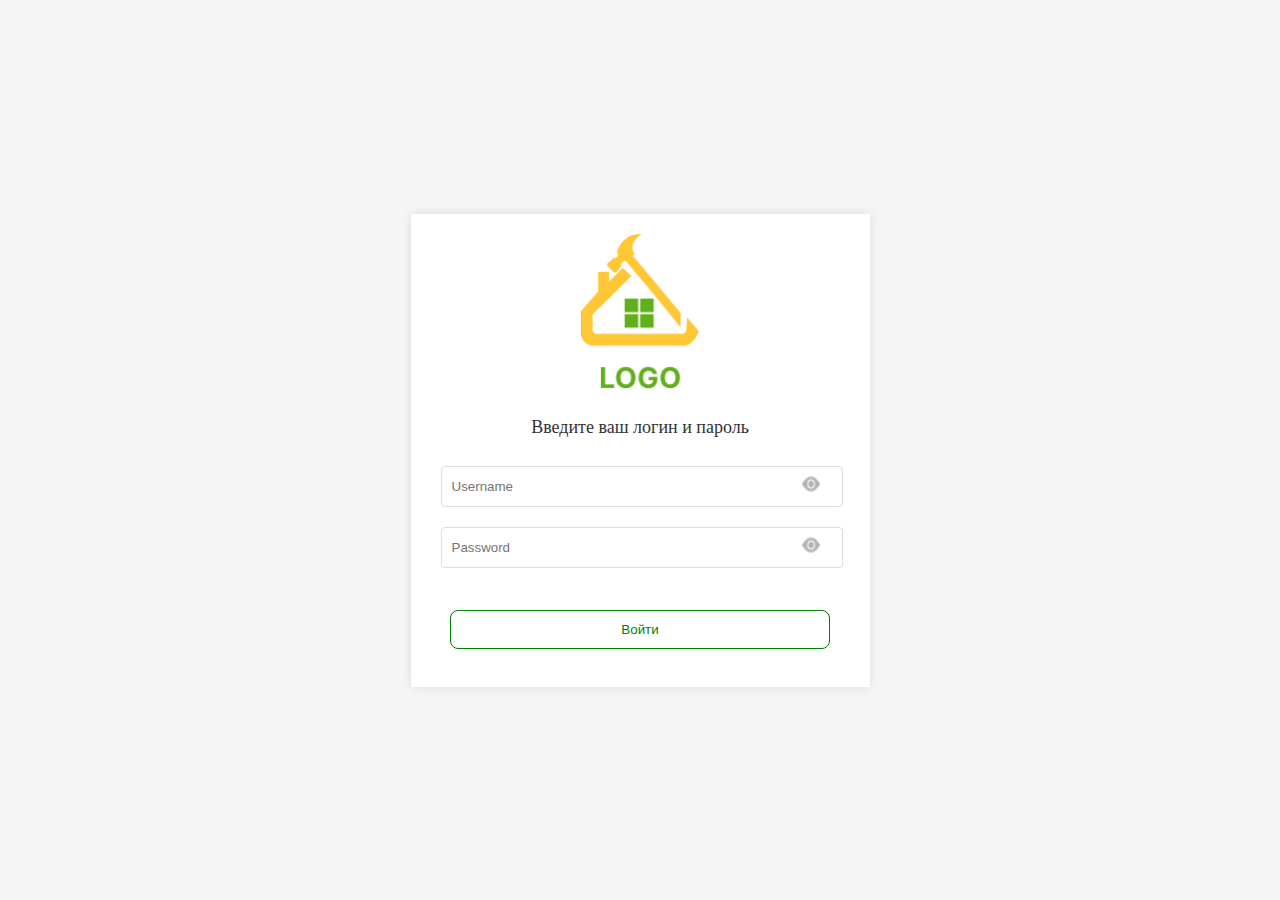
<file: index.html>
<!DOCTYPE html>
<html lang="en">

<head>
    <meta charset="UTF-8">
    <meta name="viewport" content="width=device-width, initial-scale=1.0">
    <title>My Website</title>
    <link rel="stylesheet" href="style.css">
</head>

<body>
    <div class="sidebar-left">
        <div class="sidebar-left-logo">ЛОГО</div>

        <button class="sidebar-left-icon" id="managers-btn"> <img class="users-img" src="img/users.png" alt="">
            Менеджеры</button>
        <button class="sidebar-left-icon" id="regions-btn"> <img class="location-img" src="img/location.png"
                alt="">Регионы</button>
    </div>


    <div class="content-left">
        <div id="managers" class="page-left active">
            <div class="head-right-page">
                <button class="head-right-exit-btn">
                    <p class="head-right-exit-text">Выход</p>
                    <img class="head-right-exit-logo" src="img/exit.png" alt="">
                </button>
            </div>
            <div class="right-page-block">
                <h1 class="right-page-title">Текст</h1>
                <div class="right-page-head">
                    <div class="right-search-block">
                        <p class="right-search-text">Поиск</p>
                        <img class="right-search-img" src="img/search.png" alt="">
                    </div>
                    <button class="right-filter-btn"><img class="right-filter-img" src="img/filter.png"
                            alt="">Фильтр</button>
                    <button id="addManagerBtn" class="right-manager-btn">Добавить менеджера</button>
                </div>


                <div id="modal" class="modal">
                    <div class="modal-content">
                        <span class="close-btn close-btn-1">&times;</span>
                        <h1 class="add-manager-text">Добавить менеджера</h1>
                        <label class="name-manager" for="managerName">ФИО менеджера</label>
                        <input type="text" id="managerName" class="modal-input" placeholder="Напишите ФИО">
                        <label class="number-manager" for="phoneNumber">Номер телефона</label>
                        <input type="text" id="phoneNumber" class="modal-input" placeholder="+996 ( ___ ) __ __ __">
                        <div class="add-manager-btns">
                            <button class="cancel-btn add-manager-btn">Отменить</button>
                            <button class="save-btn add-manager-btn">Сохранить</button>
                        </div>
                    </div>
                </div>


                <div class="active-hidden-block">
                    <p class="active-text">АКТИВНЫЕ (45 556)</p>
                    <p class="hidden-text">СКРЫТЫЕ (75)</p>
                </div>
                <div class="active-hidden-lines">
                    <hr class="active-text-line">
                    <hr class="hidden-text-line">
                </div>
                <div class="markAll-block">
                    <button class="markAll-btn">
                        <input class="markAll-click" type="checkbox">
                        <p class="markAll-text">Отметить все</p>
                    </button>
                    <button class="markAll-delete-block">
                        <img class="markAll-delete-img" src="img/delete.png" alt="">
                    </button>
                    <button class="markAll-eye-block">
                        <img class="markAll-eye-img" src="img/eyes.png" alt="">
                    </button>
                </div>

                <div class="header-lists-block">
                    <div class="head-number-icon">№</div>
                    <h1 class="head-list-text">ФИО</h1>
                    <h1 class="head-list-text">ТЕЛЕФОН</h1>
                    <h1 class="head-list-text">ДЕЙСТВИЯ</h1>
                </div>
                <hr class="header-list-line">


                <ol class="lists-block">
                    <li class="list-name"> Аликов Алик Аликович</li>
                    <div class="list-number">+996 707 123 456</div>
                    <div class="list-imgs">
                        <button id="addManagerBtn--3"><img class="list-img" src="img/System icons.png" alt=""></button>
                        <button><img class="list-img" src="img/Real World Icon.png" alt=""></button>
                        <button><img class="list-img" src="img/Frame.png" alt=""></button>
                    </div>
                </ol>

                <ol class="lists-block">
                    <li class="list-name"> Аликов Алик Аликович</li>
                    <div class="list-number">+996 707 123 456</div>
                    <div class="list-imgs">
                        <button id="addManagerBtn--3"><img class="list-img" src="img/System icons.png" alt=""></button>
                        <button><img class="list-img" src="img/Real World Icon.png" alt=""></button>
                        <button><img class="list-img" src="img/Frame.png" alt=""></button>
                    </div>
                </ol>

                <ol class="lists-block">
                    <li class="list-name"> Аликов Алик Аликович</li>
                    <div class="list-number">+996 707 123 456</div>
                    <div class="list-imgs">
                        <button id="addManagerBtn--3"> <img class="list-img" src="img/System icons.png" alt=""></button>
                        <button> <img class="list-img" src="img/Real World Icon.png" alt=""></button>
                        <button> <img class="list-img" src="img/Frame.png" alt=""></button>
                    </div>
                </ol>

                <div class="footer-pages-blocks">
                    <div class="open-page-block">
                        <p class="open-page-text">Перейти на страницу</p>
                        <div class="open-page-minblock">0</div>
                    </div>
                    <div class="pages-blocks">
                        <button class="footer-arrow-btn"><img class="footer-arrow-img" src="img/arrow-footer.png"
                                alt=""></button>
                        <button class="page-block">1</button>
                        <button class="page-block">2</button>
                        <button class="page-block">3</button>
                        <button class="page-block">4</button>
                        <button class="page-block">5</button>
                        <button class="page-block">...</button>
                        <button class="page-block">234</button>
                        <button class="footer-arrow-btn"><img class="footer-arrow-img" src="img/arrow-footer-2.png"
                                alt=""></button>
                    </div>
                    <div class="footer-show-block">
                        <p class="show-text">Показать</p>
                        <input type="number" min="0" max="34">
                        <p class="show-number">из 34</p>
                    </div>
                </div>

            </div>
        </div>


        <div id="regions" class="page-left">
            <div class="head-right-page">
                <button class="head-right-exit-btn">
                    <p class="head-right-exit-text">Выход</p>
                    <img class="head-right-exit-logo" src="img/exit.png" alt="">
                </button>
            </div>
            <div class="right-page-block">
                <h1 class="right-page-title">Текст</h1>
                <div class="right-page-head">
                    <div class="right-search-block">
                        <p class="right-search-text">Поиск</p>
                        <img class="right-search-img" src="img/search.png" alt="">
                    </div>
                    <button class="right-filter-btn"><img class="right-filter-img" src="img/filter.png"
                            alt="">Фильтр</button>
                    <button id="addManagerBtn-2" class="right-manager-btn">Добавить Регион</button>
                </div>


                <div id="modal-2" class="modal">
                    <div class="modal-content modal-content-region">
                        <span class="close-btn close-btn-2">&times;</span>
                        <h1 class="add-manager-text">Добавить регион</h1>
                        <label class="name-manager" for="managerName2">Регион</label>
                        <input type="text" id="managerName2" class="modal-input" placeholder="Напишите регион">
                        <div class="add-manager-btns">
                            <button class="cancel-btn add-manager-btn">Отменить</button>
                            <button class="save-btn add-manager-btn">Сохранить</button>
                        </div>
                    </div>
                </div>



                <div class="active-hidden-block">
                    <p class="active-text">АКТИВНЫЕ (45 556)</p>
                    <p class="hidden-text">СКРЫТЫЕ (75)</p>
                </div>
                <div class="active-hidden-lines">
                    <hr class="active-text-line">
                    <hr class="hidden-text-line">
                </div>
                <div class="markAll-block">
                    <button class="markAll-btn">
                        <input class="markAll-click" type="checkbox">
                        <p class="markAll-text">Отметить все</p>
                    </button>
                    <button class="markAll-delete-block">
                        <img class="markAll-delete-img" src="img/delete.png" alt="">
                    </button>
                    <button class="markAll-eye-block">
                        <img class="markAll-eye-img" src="img/eyes.png" alt="">
                    </button>
                </div>

                <div class="header-lists-block">
                    <div class="head-number-icon">№</div>
                    <div class="head-list-text-block">
                        <h1 class="head-list-text">РЕГИОН</h1>
                        <h1 class="head-list-text">ДЕЙСТВИЯ</h1>
                    </div>
                </div>
                <hr class="header-list-line">


                <ol class="lists-block">
                    <li class="list-name">г.Бишкек</li>
                    <div class="list-imgs">
                        <button id="addManagerBtn--3"><img class="list-img" src="img/System icons.png" alt=""></button>
                        <button><img class="list-img" src="img/Real World Icon.png" alt=""></button>
                        <button><img class="list-img" src="img/Frame.png" alt=""></button>
                    </div>
                </ol>

                <ol class="lists-block">
                    <li class="list-name">г.Бишкек</li>
                    <div class="list-imgs">
                        <button id="addManagerBtn--3"><img class="list-img" src="img/System icons.png" alt=""></button>
                        <button><img class="list-img" src="img/Real World Icon.png" alt=""></button>
                        <button><img class="list-img" src="img/Frame.png" alt=""></button>
                    </div>
                </ol>

                <ol class="lists-block">
                    <li class="list-name">г.Бишкек</li>
                    <div class="list-imgs">
                        <button id="addManagerBtn--3"> <img class="list-img" src="img/System icons.png" alt=""></button>
                        <button> <img class="list-img" src="img/Real World Icon.png" alt=""></button>
                        <button> <img class="list-img" src="img/Frame.png" alt=""></button>
                    </div>
                </ol>

                <div class="footer-pages-blocks">
                    <div class="open-page-block">
                        <p class="open-page-text">Перейти на страницу</p>
                        <div class="open-page-minblock">0</div>
                    </div>
                    <div class="pages-blocks">
                        <button class="footer-arrow-btn"><img class="footer-arrow-img" src="img/arrow-footer.png"
                                alt=""></button>
                        <button class="page-block">1</button>
                        <button class="page-block">2</button>
                        <button class="page-block">3</button>
                        <button class="page-block">4</button>
                        <button class="page-block">5</button>
                        <button class="page-block">...</button>
                        <button class="page-block">234</button>
                        <button class="footer-arrow-btn"><img class="footer-arrow-img" src="img/arrow-footer-2.png"
                                alt=""></button>
                    </div>
                    <div class="footer-show-block">
                        <p class="show-text">Показать</p>
                        <input type="number" min="0" max="34">
                        <p class="show-number">из 34</p>
                    </div>
                </div>

            </div>
        </div>
    </div>
    <script src="javascrit.js"></script>
    <script src="registration.js"></script>
</body>

</html>
</file>
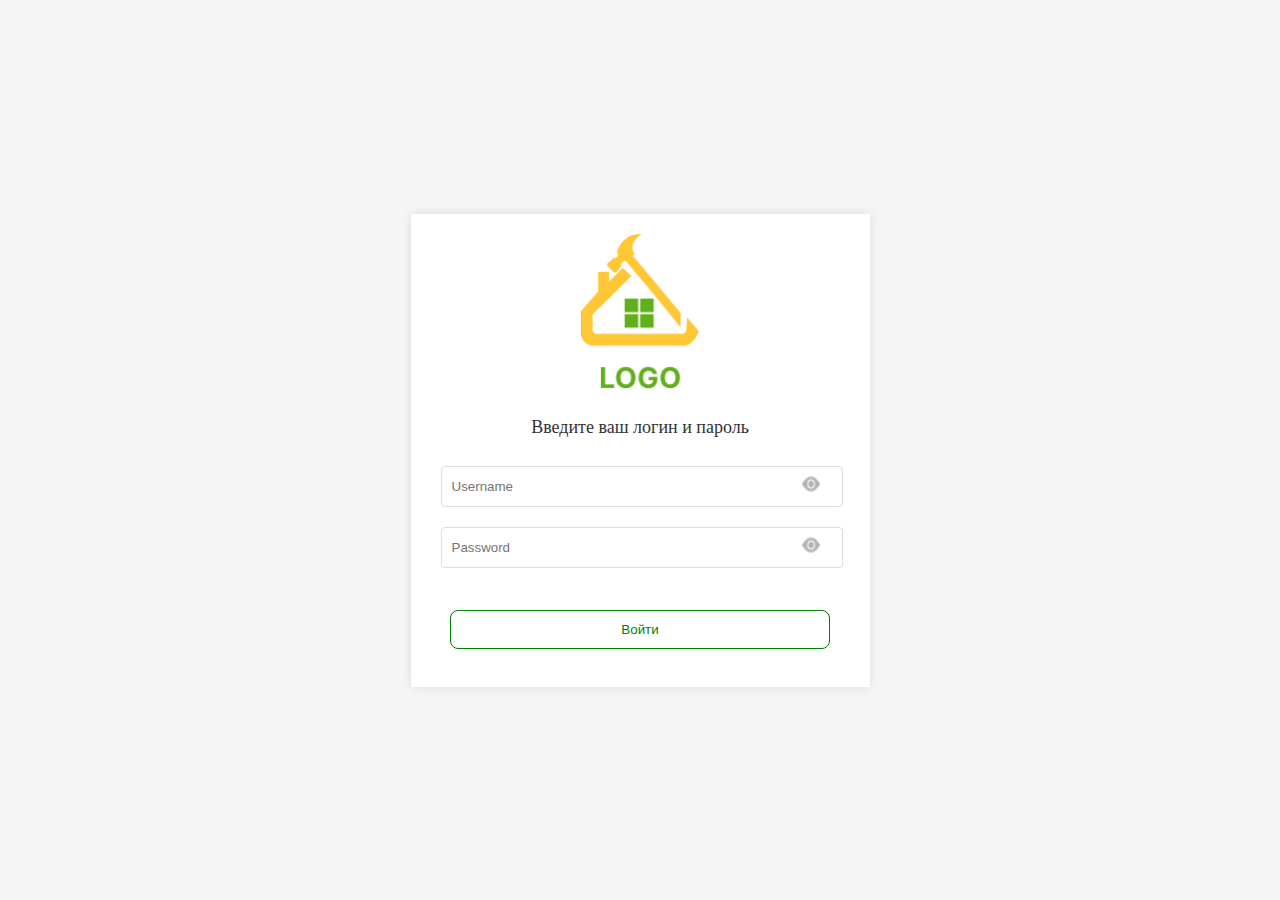
<file: registration.html>
<!DOCTYPE html>
<html lang="en">
<head>
    <meta charset="UTF-8">
    <meta name="viewport" content="width=device-width, initial-scale=1.0">
    <title>Регистрация</title>
    <link rel="stylesheet" href="registration.css">
</head>
<body>
    <div class="registration-container">
        <img src="img/logo-login.png" alt="Logo" class="logo">
        <p class="intro-text">Введите ваш логин и пароль</p>
        <div class="input-container">
            <input class="regis-input" type="text" id="username" placeholder="Username">
            <span class="toggle-visibility" onclick="toggleVisibility('username')">
                <img class="regis-eyes" src="img/open-eye-login.png" id="username-icon">
            </span>
        </div>
        <div class="input-container">
            <input class="regis-input" type="password" id="password" placeholder="Password">
            <span class="toggle-visibility" onclick="toggleVisibility('password')">
                <img class="regis-eyes" src="img/open-eye-login.png" id="password-icon">
            </span>
        </div>
        <button id="loginBtn" class="login-button">Войти</button>
    </div>
    <script src="registration.js"></script>
</body>
</html>
</file>
<file: style.css>
html,
body {
    height: 100%;
}

* {
    margin: 0;
    padding: 0;
    box-sizing: border-box;
}

.clearfix::after {
    clear: both;
    content: "";
    display: table;
}

a {
    color: inherit;
    text-decoration: none;
}


img {
    display: block;
    width: 100%;
    height: auto;
}

button,
label {
    cursor: pointer;
}

button,
textarea {
    background: none;
    border: none;
    outline: none;
    display: block;
    width: 100%;
    font-family: inherit;
    font-size: inherit;
    font-weight: inherit;
}



button {
    cursor: pointer;
}



body {
    font-size: 14px;
    line-height: 19px;
    color: #242424;
    width: 100%;
    font-family: 'Poppins', arial, sans-serif;
}

.container {
    max-width: 1440px;
    width: 100%;
    min-width: 320px;
    margin: 0 auto;
    padding: 0 15px;
}

/* starting work */
body {
    font-family: Arial, sans-serif;
    margin: 0;
    display: flex;
    height: 100vh;
    overflow: hidden;
}

.sidebar-left {
    width: 250px;
    height: 1040px;
    background-color: #364155;
    padding: 15px;
    box-sizing: border-box;
    position: fixed;
    top: 0;
    left: 0;
    bottom: 0;
    overflow-y: auto;
}

.sidebar-left button {
    width: 100%;
    padding: 10px;
    margin-bottom: 10px;
    border: none;
    cursor: pointer;
    transition: background-color 0.3s, box-shadow 0.3s;
    color: #FFFFFF;
}

.sidebar-left button:focus {
    outline: none;
}

.sidebar-left button.active {
    box-shadow: 0 0 10px rgba(255, 255, 255, 0.8);
}

.content-left {
    margin-left: 250px;
    flex-grow: 1;
    padding: 20px;
    height: 100vh;
    overflow-y: auto;
}

.page-left {
    display: none;
    opacity: 0;
    transition: opacity 0.5s;
}

.page-left.active {
    display: block;
    opacity: 1;
}

.sidebar-left-logo {
    font-family: Manrope;
    font-size: 16px;
    font-weight: 600;
    line-height: 21.86px;
    text-align: left;
    color: #FFEDED;
    display: flex;
    justify-content: center;
    margin-bottom: 70px;
}

.users-img {
    width: 18px;
}

.location-img {
    width: 18px;
    margin-left: -25px;
}

.sidebar-left-icon {
    display: flex;
    align-items: center;
    justify-content: center;
    gap: 10px;
}

.head-right-page {
    width: 1190px;
    height: 60px;
    display: flex;
    align-items: center;
}

.head-right-exit-text {
    width: 50px;
    height: 22px;
    color: #676767;
    margin-left: 1090px;
}

.head-right-exit-text:hover {
    color: grey;
    transition: 0.2s;
}

.head-right-exit-logo {
    width: 18.33px;
    height: 18.33px;
    margin-left: 8px;
}

.head-right-exit-btn {
    display: flex;
}

.right-page-block {
    width: 1170px;
    height: 964px;
    top: 60px;
    left: 266px;
    gap: 0px;
    opacity: 0px;
}

.right-page-title {
    width: 54px;
    height: 27px;
    margin-top: 16px;
    font-family: Manrope;
    font-size: 20px;
    font-weight: 500;
}

.right-page-head {
    width: 1170px;
    height: 34px;
    margin-top: 20px;
    display: flex;
    justify-content: space-between;
}

.right-search-block {
    display: flex;
    align-items: center;
    justify-content: space-between;
    width: 360px;
    height: 34px;
    border-radius: 8px 8px 8px 8px;
    border: 1px solid #CFCFCF
}

.right-search-text {
    width: 59px;
    height: 22px;
    font-family: Manrope;
    font-size: 16px;
    font-weight: 400;
    color: #939393;
    margin-left: 13px;
}

.right-search-img {
    width: 16.5px;
    height: 16.5px;
    margin-right: 13px;
}

.right-filter-btn {
    width: 95px;
    height: 34px;
    border-radius: 5px 5px 5px 5px;
    background: #EDEDED;
    color: #000000;
    display: flex;
    align-items: center;
    justify-content: center;
    gap: 5px;
    margin-left: 480px;
}

.right-filter-btn:hover {
    background: #e2dfdf;
    transition: 0.2s;
}

.right-filter-img {
    width: 10.67px;
    height: 10.47px;
    border: 1px 1px 1px 1px;
}

.right-manager-btn {
    width: 200px;
    height: 34px;
    border-radius: 5px 5px 5px 5px;
    background: green;
    color: white;
}

.right-manager-btn:hover {
    background: #62AF1C;
    transition: 0.2s;
}

.active-hidden-block {
    width: 1154px;
    height: 27px;
    margin-top: 15px;
    display: flex;
}

.active-text {
    width: 124px;
    height: 15px;
    font-family: Manrope;
    font-size: 11px;
    font-weight: 700;
    color: #033152;
}

.hidden-text {
    font-family: Manrope;
    font-size: 11px;
    font-weight: 500;
    color: #777777;
    width: 88px;
    height: 15px;
}

.active-hidden-lines {
    display: flex;
}

.active-text-line {
    width: 120px;
    border: 1px solid #000000;
}

.hidden-text-line {
    width: 1170px;
    border: none;
    height: 1px;
    background-color: #F0F0F0;
}

.markAll-block {
    width: 229px;
    height: 27px;
    margin-top: 10px;
    display: flex;
    gap: 10px;
}

.markAll-text {
    width: 93px;
    height: 19px;
    font-family: Manrope;
    font-size: 14px;
    font-weight: 500;
    line-height: 20px;
    color: #787878;
}

.markAll-btn {
    width: 140px;
    height: 27px;
    border-radius: 2px 2px 2px 2px;
    background: #F4F4F4;
    display: flex;
    justify-content: center;
    align-items: center;
}

.markAll-btn:hover {
    transition: 0.2s;
    background: #eae7e7;
}

.markAll-click {
    width: 13.82px;
    height: 13.82px;
}

.markAll-delete-block {
    width: 34px;
    height: 27px;
    border-radius: 2px 2px 2px 2px;
    background: #F4F4F4;
    display: flex;
    align-items: center;
    justify-content: center;
}

.markAll-delete-block:hover {
    transition: 0.2s;
    background: #eae7e7;
}

.markAll-delete-img {
    width: 14px;
    height: 14px;
}

.markAll-eye-block {
    width: 34px;
    height: 27px;
    border-radius: 2px 2px 2px 2px;
    background: #F4F4F4;
    display: flex;
    align-items: center;
    justify-content: center;
}

.markAll-eye-block:hover {
    transition: 0.2s;
    background: #eae7e7;
}

.markAll-eye-img {
    width: 15px;
    height: 15px;
}

.header-lists-block {
    width: 1124px;
    height: 15px;
    margin-top: 16px;
    display: flex;
    justify-content: space-between;
}

.head-number-icon {
    width: 13px;
    height: 13px;
    font-family: Manrope;
    font-size: 11px;
    font-weight: 600;
    margin-right: -390px;
}

.head-list-text {
    width: 57px;
    height: 15px;
    font-family: Manrope;
    font-size: 11px;
    font-weight: 600;
    color: #151515;
}

.header-list-line {
    width: 1170px;
    margin-top: 10px;
    border: none;
    height: 1px;
    background-color: #F0F0F0;
}

.lists-block {
    width: 1140px;
    height: 56px;
    display: flex;
    justify-content: space-between;
    align-items: center;
    margin-top: 10px;
}

.lists-block:hover {
    transition: 0.2s;
    background: #F7F7F7;
}

.list-imgs {
    width: 86px;
    height: 20px;
    display: flex;
    justify-content: space-between;
    gap: 10px;
}

.list-img {
    width: 20px;
    height: 20px;
}


ol.lists-block {
    padding-left: 0;
}

ol.lists-block li.list-name {
    list-style: none;
    counter-increment: list;
    position: relative;
}


ol.lists-block li.list-name::before {
    content: counter(list) ".";
    margin-right: 20px;
}

.head-list-text-block {
    display: flex;
    justify-content: space-between;
    width: 1070px;
}


.footer-pages-blocks {
    width: 1170px;
    height: 24px;
    position: fixed;
    bottom: 0;
    display: flex;
    margin-bottom: 20px;
    align-items: center;
    justify-content: space-between;
}

.open-page-block {
    width: 191px;
    height: 20px;
    display: flex;
    align-items: center;
}

.open-page-text {
    font-family: Manrope;
    font-size: 14px;
    width: 143px;
    height: 19px;
    color: #868686;
}

.open-page-minblock {
    display: flex;
    justify-content: center;
    width: 40px;
    height: 20px;
    border-radius: 2px 2px 2px 2px;
    border: 1px solid var(--Green, #62AF1C)
}

.open-page-minblock:hover {
    background: green;
    color: white;
    transition: 0.2s;
}

.pages-blocks {
    width: 378px;
    height: 24px;
    display: flex;
    align-items: center;
    justify-content: space-between;
    gap: 6px;
}

.footer-arrow-img {
    width: 6px;
    height: 12px;
}

.page-block {
    border-radius: 2px 2px 2px 2px;
    height: 20px;
    border: 1px solid #ACACAC
}

.page-block:hover {
    transition: 0.2s;
    background: Green;
    color: white;
}

.footer-arrow-btn {
    border-radius: 2px 2px 2px 2px;
    height: 20px;
    display: flex;
    justify-content: center;
    align-items: center;
}

.footer-show-block {
    width: 161px;
    height: 20px;
    display: flex;
    gap: 8px;
}

.show-text {
    font-family: Manrope;
    font-size: 14px;
    color: #000000;
}

.show-number {
    font-family: Manrope;
    font-size: 14px;
    color: #868686;
}


.name-manager {
    font-family: Inter;
    font-size: 14px;
    font-weight: 400;
    text-align: left;
    margin-bottom: 6px;
}

.number-manager {
    font-family: Inter;
    font-size: 14px;
    font-weight: 400;
    margin-bottom: 6px;
}

.add-manager-text {
    font-family: Manrope;
    font-size: 18px;
    font-weight: 500;
    margin-bottom: 12px;
}

.add-manager-btns{
    display: flex;
    margin-left: auto;
    gap: 14px;
}

.add-manager-btn {
    width: 116px;
    height: 35px;
    border-radius: 8px 8px 8px 8px;
    border: 1px solid #A6A6A6
}

.add-manager-btn:hover{
    background: #62AF1C;
    color: white;
    transition: 0.2s;
}


.modal {
    display: none;
    /* Скрыто по умолчанию */
    position: fixed;
    z-index: 1;
    left: 0;
    top: 0;
    width: 100%;
    height: 100%;
    overflow: auto;
    background-color: rgba(0, 0, 0, 0.4);
    animation: fadeIn 0.3s ease;
}

.modal-content {
    background-color: white;
    margin: 15% auto;
    padding: 20px;
    border: 1px solid #888;
    width: 527px;
    height: 260px;
    display: flex;
    flex-direction: column;
    justify-content: center;
    position: relative;
    box-shadow: 0 4px 8px rgba(0, 0, 0, 0.2);
    animation: slideIn 0.5s ease;
}
.modal-content-region{
    width: 527px;
    height: 182px;
}

.modal-input {
    width: 487px;
    height: 39px;
    margin-bottom: 10px;
    padding: 0 10px;
    border: 1px solid #ddd;
    border-radius: 4px;
    transition: border-color 0.3s ease, box-shadow 0.3s ease;
}

.modal-input:focus {
    border-color: #CDCDCD;
    box-shadow: 0 0 5px rgba(0, 86, 179, 0.5);
    outline: none;
}

.modal-label {
    font-size: 16px;
    margin-bottom: 5px;
    color: #333;
}

.close-btn {
    position: absolute;
    top: 10px;
    right: 25px;
    color: #aaa;
    font-size: 28px;
    font-weight: bold;
    cursor: pointer;
    transition: color 0.3s ease;
}

.close-btn:hover,
.close-btn:focus {
    color: black;
    text-decoration: none;
}

@keyframes fadeIn {
    from {
        opacity: 0;
    }

    to {
        opacity: 1;
    }
}

@keyframes slideIn {
    from {
        transform: translateY(-50px);
        opacity: 0;
    }

    to {
        transform: translateY(0);
        opacity: 1;
    }
}
</file>
<file: registration.css>
body {
    display: flex;
    justify-content: center;
    align-items: center;
    height: 100vh;
    margin: 0;
    background-color: #f5f5f5;
}

.registration-container {
    width: 459px;
    height: 473px;
    background-color: #fff;
    box-shadow: 0 0 10px rgba(0, 0, 0, 0.1);
    padding: 20px;
    box-sizing: border-box;
    text-align: center;
}

.logo {
    width: 118px;
    height: 161px;
    margin: 0 auto;
}

.intro-text {
    font-size: 18px;
    color: #333;
}

.input-container {
    position: relative;
}

.input-container {
    width: calc(100% - 40px);
    padding: 10px;
    font-size: 16px;
}

.toggle-visibility {
    position: absolute;
    top: 50%;
    right: 10px;
    transform: translateY(-50%);
    cursor: pointer;
}

.login-button {
    width: 380px;
    height: 39px;
    border-radius: 8px 8px 8px 8px;
    border: 1px solid green;
    background: white;
    color: green; 
    margin-top: 32px;
}
.login-button:hover{
    background: green;
    transition: 0.2s;
    color: white;
}

.regis-input {
    width: 380px;
    height: 39px;
    padding: 0 10px;
    border: 1px solid #ddd;
    border-radius: 4px;
    transition: border-color 0.3s ease, box-shadow 0.3s ease;
    display: flex;
    align-items: center;
}

.regis-input:focus {
    border-color: #CDCDCD;
    box-shadow: 0 0 5px rgba(0, 86, 179, 0.5);
    outline: none;
}

.regis-eyes {
    width: 18px;
    height: 16px;
    margin-right: auto;
}
</file>
